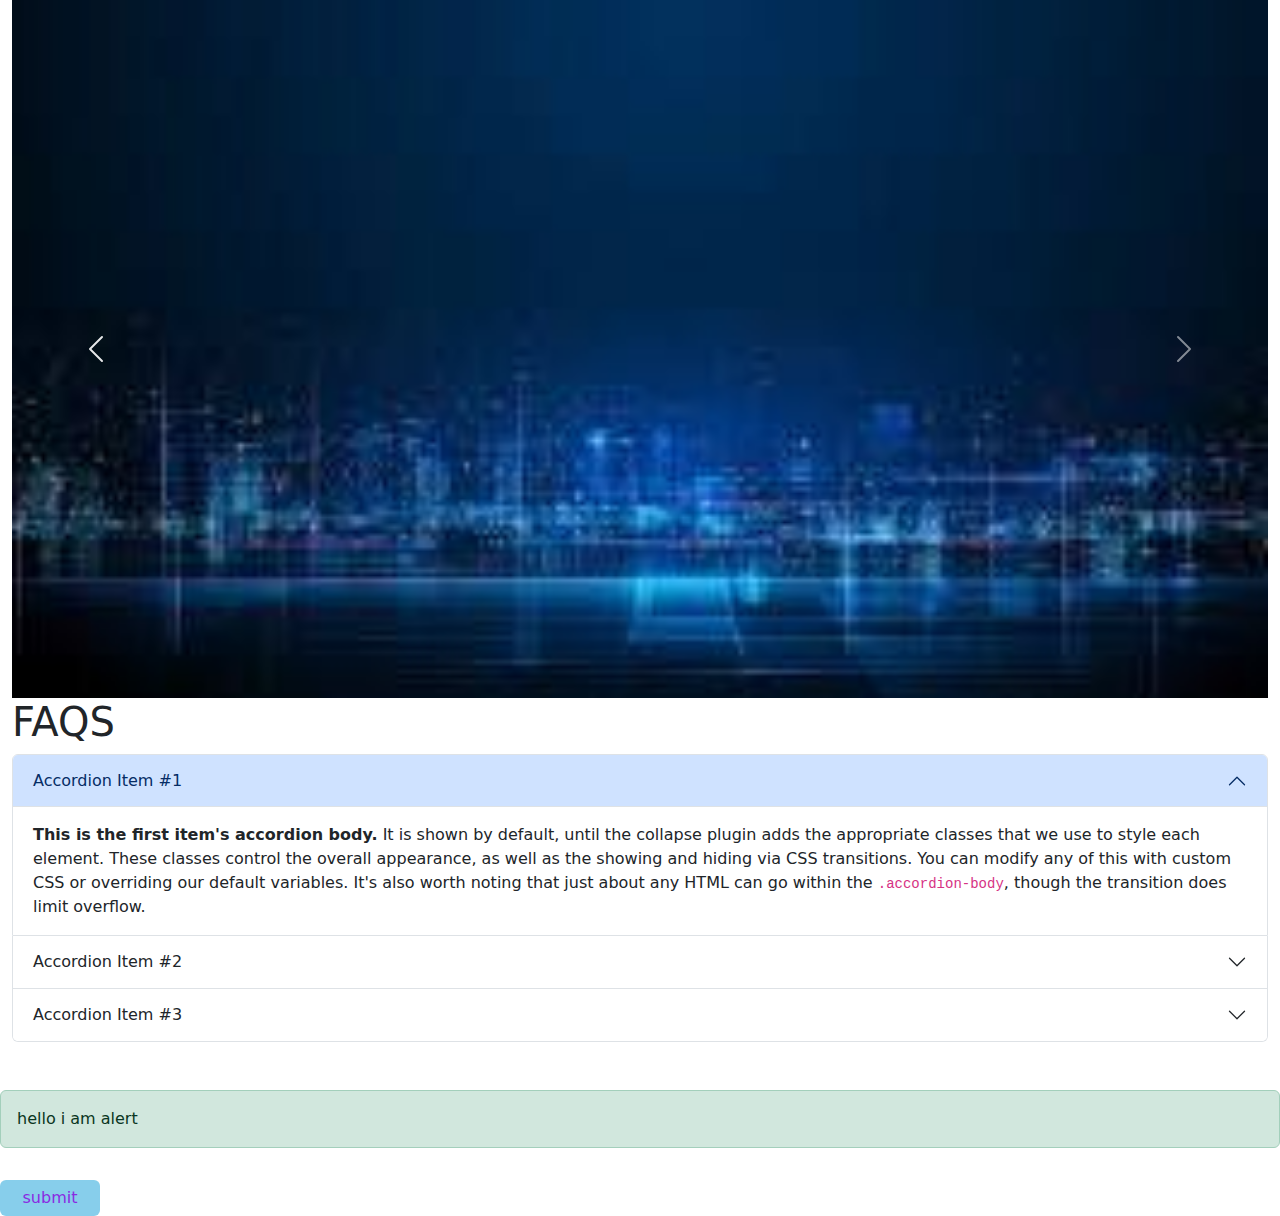
<file: Bootstrap/index.html>
<!DOCTYPE html>
<html lang="en">
<head>
    <meta charset="UTF-8">
    <meta name="viewport" content="width=1
  
    , initial-scale=1.0">
    
    <link href="https://cdn.jsdelivr.net/npm/bootstrap@5.3.3/dist/css/bootstrap.min.css" rel="stylesheet" integrity="sha384-QWTKZyjpPEjISv5WaRU9OFeRpok6YctnYmDr5pNlyT2bRjXh0JMhjY6hW+ALEwIH" crossorigin="anonymous">
    <link rel="stylesheet" href="style.css">
    <title>Bootstrap Demo</title>
</head>
<body>
    <div class="container-fluid">
        <div class="row">
            <div id="carouselExample" class="carousel slide">
                <div class="carousel-inner">
                  <div class="carousel-item active">
                    <img src="[data-uri]" class="d-block w-100" alt="...">
                  </div>
                  <div class="carousel-item">
                    <img src="[data-uri]" class="d-block w-100" alt="...">
                  </div>
                  <div class="carousel-item">
                    <img src="[data-uri]" class="d-block w-100" alt="...">
                  </div>
                </div>
                <button class="carousel-control-prev" type="button" data-bs-target="#carouselExample" data-bs-slide="prev">
                  <span class="carousel-control-prev-icon" aria-hidden="true"></span>
                  <span class="visually-hidden">Previous</span>
                </button>
                <button class="carousel-control-next" type="button" data-bs-target="#carouselExample" data-bs-slide="next">
                  <span class="carousel-control-next-icon" aria-hidden="true"></span>
                  <span class="visually-hidden">Next</span>
                </button>
              </div>
        </div>
        <h1> FAQS</h1>

        <div class="accordion" id="accordionExample">
            <div class="accordion-item">
              <h2 class="accordion-header">
                <button class="accordion-button" type="button" data-bs-toggle="collapse" data-bs-target="#collapseOne" aria-expanded="true" aria-controls="collapseOne">
                  Accordion Item #1
                </button>
              </h2>
              <div id="collapseOne" class="accordion-collapse collapse show" data-bs-parent="#accordionExample">
                <div class="accordion-body">
                  <strong>This is the first item's accordion body.</strong> It is shown by default, until the collapse plugin adds the appropriate classes that we use to style each element. These classes control the overall appearance, as well as the showing and hiding via CSS transitions. You can modify any of this with custom CSS or overriding our default variables. It's also worth noting that just about any HTML can go within the <code>.accordion-body</code>, though the transition does limit overflow.
                </div>
              </div>
            </div>
            <div class="accordion-item">
              <h2 class="accordion-header">
                <button class="accordion-button collapsed" type="button" data-bs-toggle="collapse" data-bs-target="#collapseTwo" aria-expanded="false" aria-controls="collapseTwo">
                  Accordion Item #2
                </button>
              </h2>
              <div id="collapseTwo" class="accordion-collapse collapse" data-bs-parent="#accordionExample">
                <div class="accordion-body">
                  <strong>This is the second item's accordion body.</strong> It is hidden by default, until the collapse plugin adds the appropriate classes that we use to style each element. These classes control the overall appearance, as well as the showing and hiding via CSS transitions. You can modify any of this with custom CSS or overriding our default variables. It's also worth noting that just about any HTML can go within the <code>.accordion-body</code>, though the transition does limit overflow.
                </div>
              </div>
              
            </div>
            <div class="accordion-item">
              <h2 class="accordion-header">
                <button class="accordion-button collapsed" type="button" data-bs-toggle="collapse" data-bs-target="#collapseThree" aria-expanded="false" aria-controls="collapseThree">
                  Accordion Item #3
                </button>
              </h2>
              <div id="collapseThree" class="accordion-collapse collapse" data-bs-parent="#accordionExample">
                <div class="accordion-body">
                  <strong>This is the third item's accordion body.</strong> It is hidden by default, until the collapse plugin adds the appropriate classes that we use to style each element. These classes control the overall appearance, as well as the showing and hiding via CSS transitions. You can modify any of this with custom CSS or overriding our default variables. It's also worth noting that just about any HTML can go within the <code>.accordion-body</code>, though the transition does limit overflow.
                </div>
              </div>
            </div>
          </div>  
          <div class="row mt-5">
          <div class="alert alert-success">hello i am alert</div>
          <div class="row mt-3">
            <button class="btn btn-danger">submit</button>
          </div>
    </div>
    <script src="https://cdn.jsdelivr.net/npm/bootstrap@5.3.3/dist/js/bootstrap.bundle.min.js" integrity="sha384-YvpcrYf0tY3lHB60NNkmXc5s9fDVZLESaAA55NDzOxhy9GkcIdslK1eN7N6jIeHz" crossorigin="anonymous"></script>
</body>
</html>
</file>
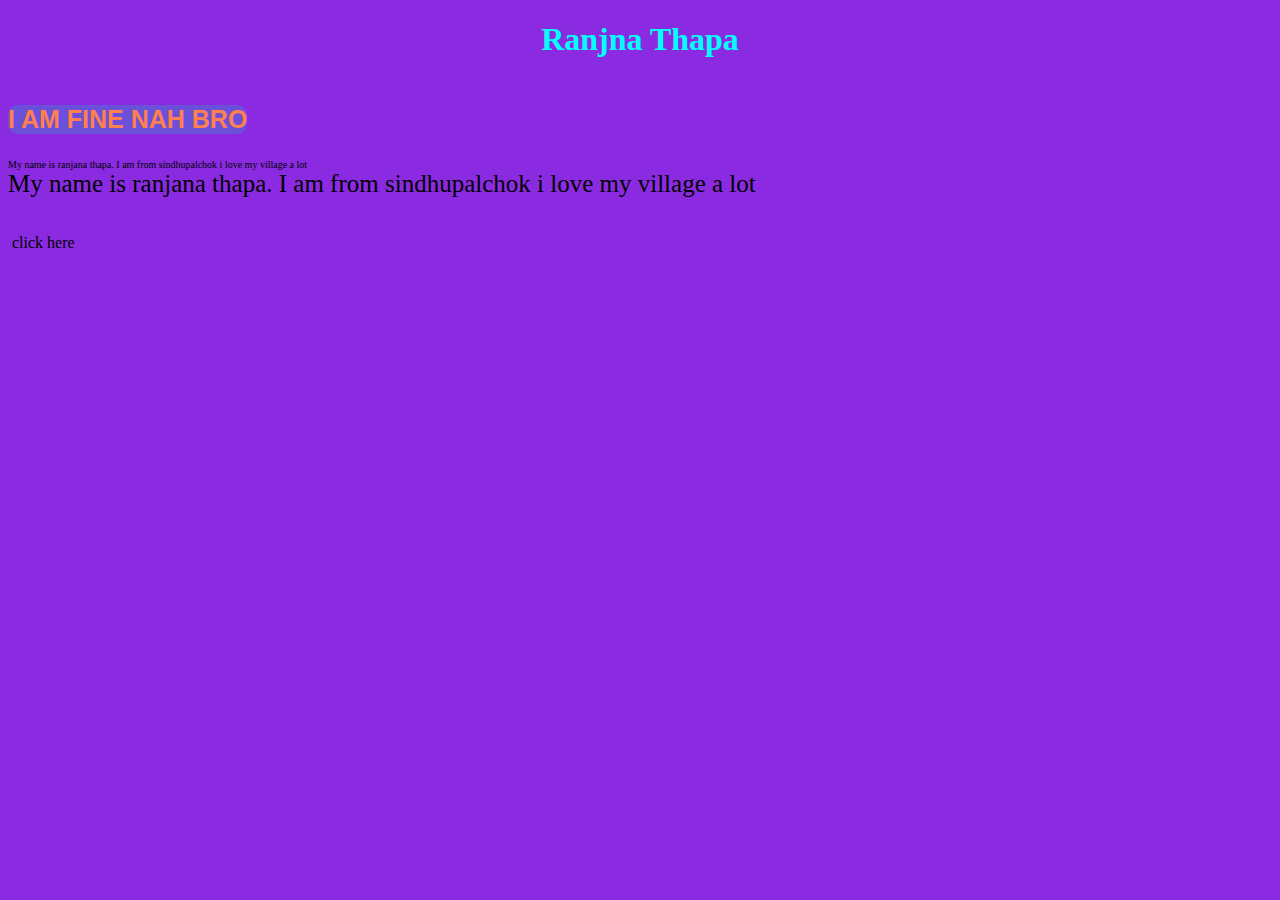
<file: classroom/index.html>
<!DOCTYPE html>
<html lang="en">
<head>
    <meta charset="UTF-8">
    <meta name="viewport" content="width=
    
    , initial-scale=1.0">
    <title>Phoenix College</title>
    <link rel="stylesheet" href="style.css"
</head>

<body>
    <h1> Ranjna Thapa</h1>
    <p>I am fine nah bro
        <div id="outer"> My name is ranjana thapa. I am from sindhupalchok i love my village a lot
        <div id="inner"> My name is ranjana thapa. I am from sindhupalchok i love my village a lot</div>
    </div>
 </p>
    <index text="button"> click here</index>
</body>

</html>
</file>
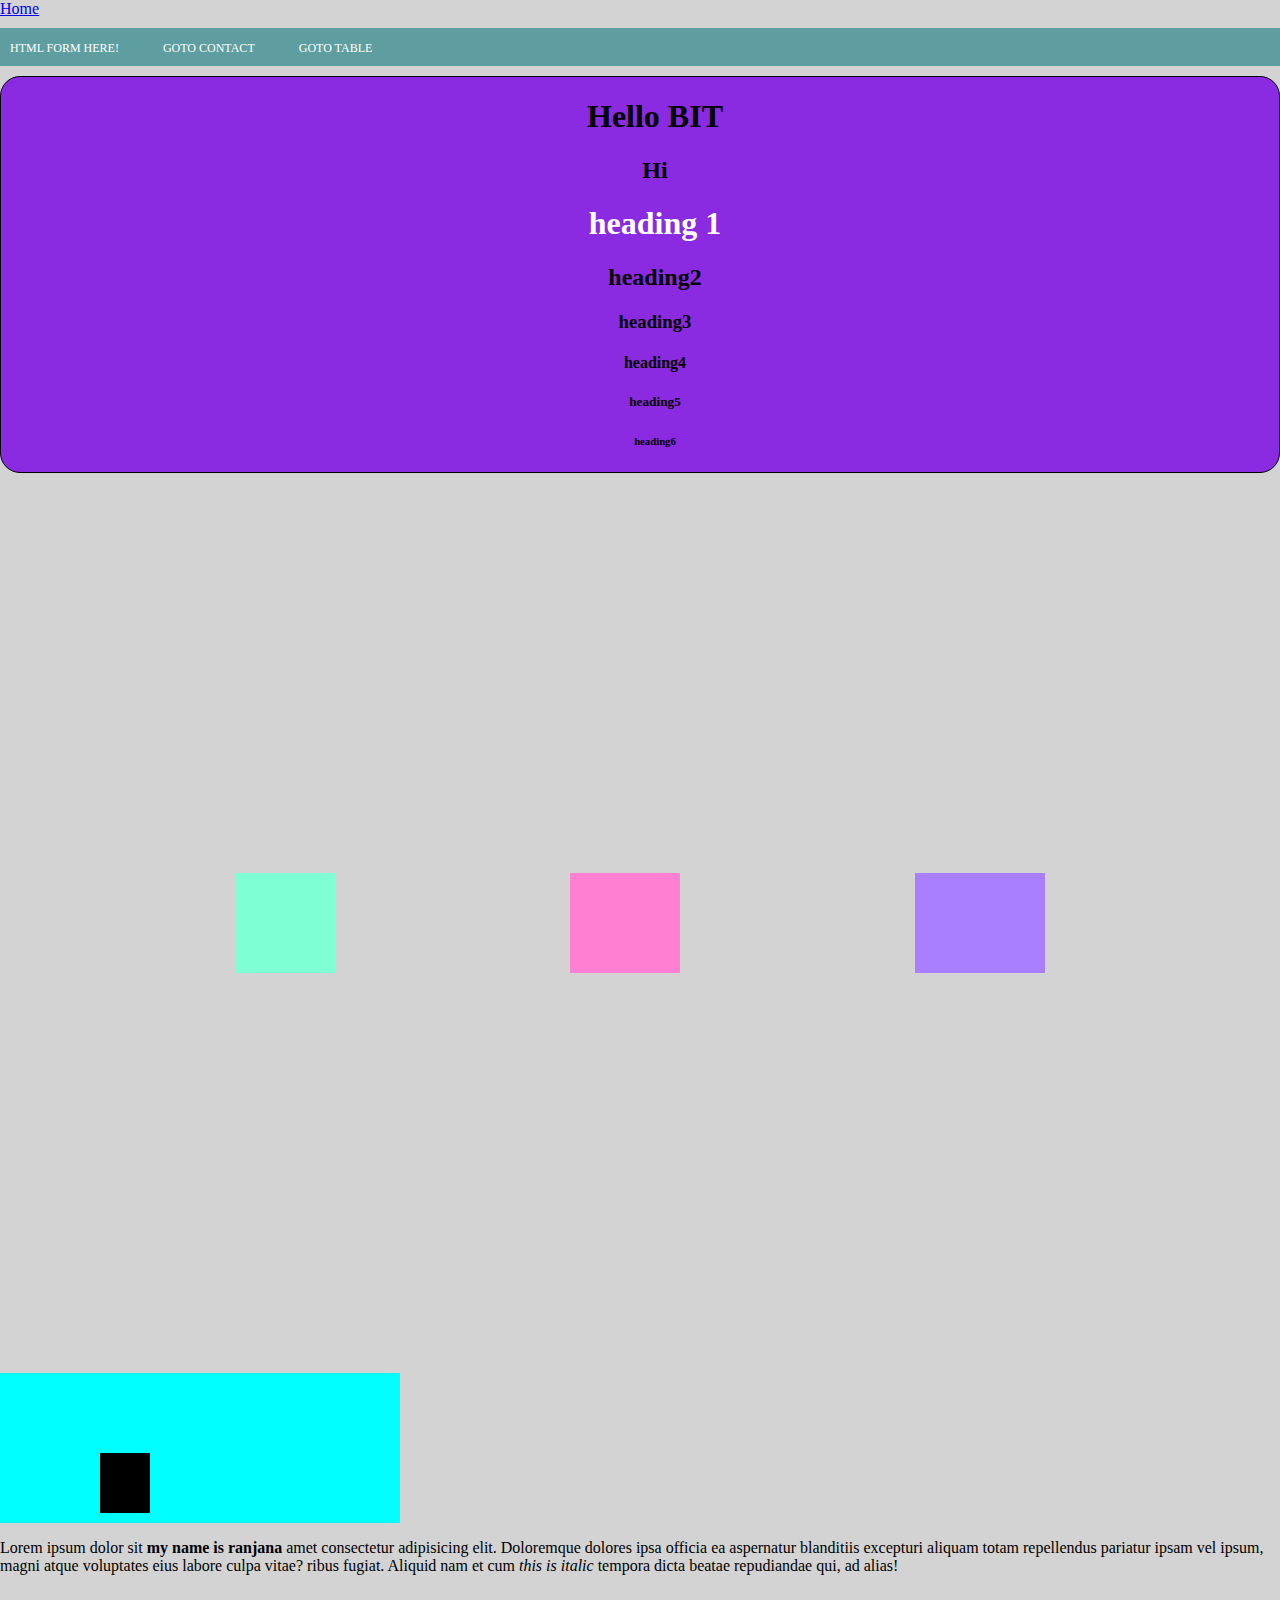
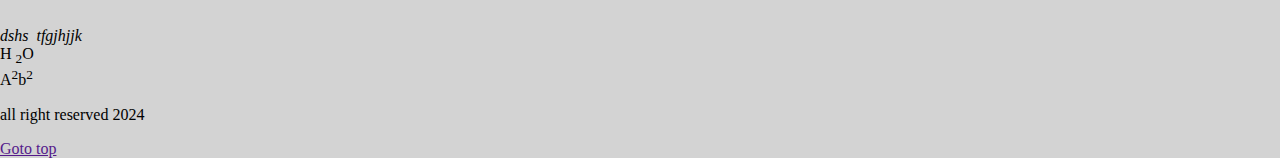
<file: file/index.html>
<!DOCTYPE html>
<html>
    <head>
        <title>bit section b</title>
    </head>
   <link rel="stylesheet" href="../style/style.css">
    <body >
        <a href="#">Home</a>
        <nav class="navbar" >
        <a href="form.html">Html form here!</a>

        <a href="contact.html">Goto contact</a>
        <a href="Table.html">Goto table</a>
        </nav>
        <header class="heading">
        <h1>
             Hello BIT </h1>
        <h2> Hi</h2>
        <h1> 
            <div class="head1">heading 1</div>                                      
           </h1>

        <h2>heading2</h2>
        <h3>heading3</h3>
        <h4>heading4</h4>
        <h5>heading5</h5>
        <h6>heading6</h6>
</header>
<div class="flex-example">
  <div class="box1"></div>
  <div class="box2"></div>
  <div class="box3"></div>
</div>
<div class="position-example">
    <div class="boxa"></div>
    <div class="boxb"></div>
</div>
        <p>
            Lorem ipsum dolor sit <strong>my name is ranjana</strong> amet consectetur adipisicing elit. Doloremque dolores ipsa officia ea aspernatur blanditiis excepturi aliquam totam repellendus pariatur ipsam vel ipsum, magni atque voluptates eius labore culpa vitae?
    ribus fugiat. Aliquid nam et cum <em>this is italic</em> tempora dicta beatae repudiandae qui, ad alias!
        </p>
        <!-- <img src="../img/ranjana.jpg" alt=""height="150" width="150"> -->
<br>
<br>
        <i> dshs &nbsp;tfgjhjjk  </i>
<br>
       H <sub>2</sub>O 
       <br>
       A<sup>2</sup>b<sup>2</sup>
       <!-- his is comment -->
       <footer>
        <p>all right reserved 2024</p>
        <a href="">Goto top</a>
       </footer>
    </body>
</html>
</file>
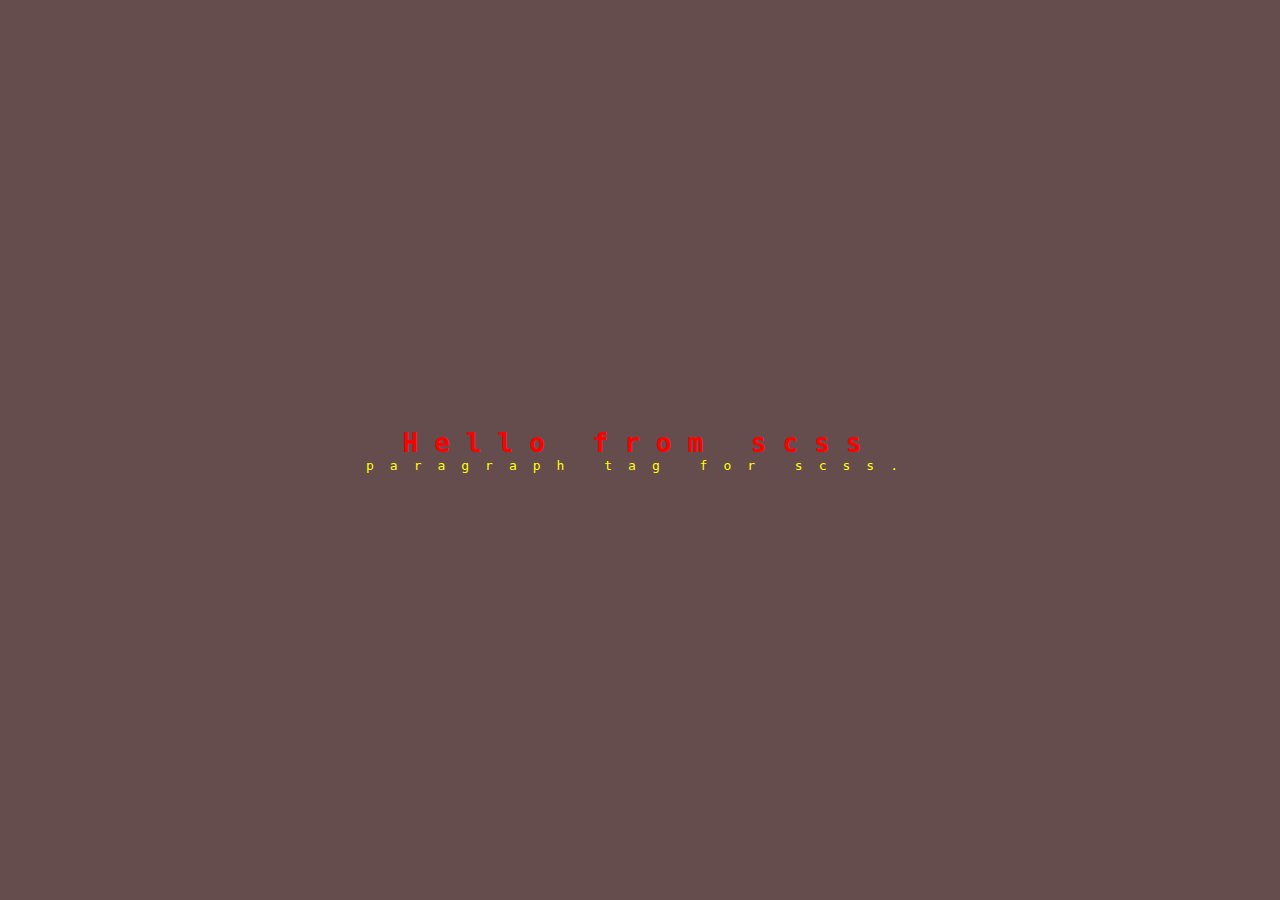
<file: scss/index.html>
<!DOCTYPE html>
<html lang="en">
<head>
    <meta charset="UTF-8">
    <meta name="viewport" content="width=
    1, initial-scale=1.0">
    <link rel="stylesheet" href="scss_files/main.css">
    <title>Document</title>
</head>
<body>
    <header class="main_header">
        <h1> Hello from scss</h1>
        <p> paragraph tag for scss.</p>
    </header>
    
</body>
</html>
</file>
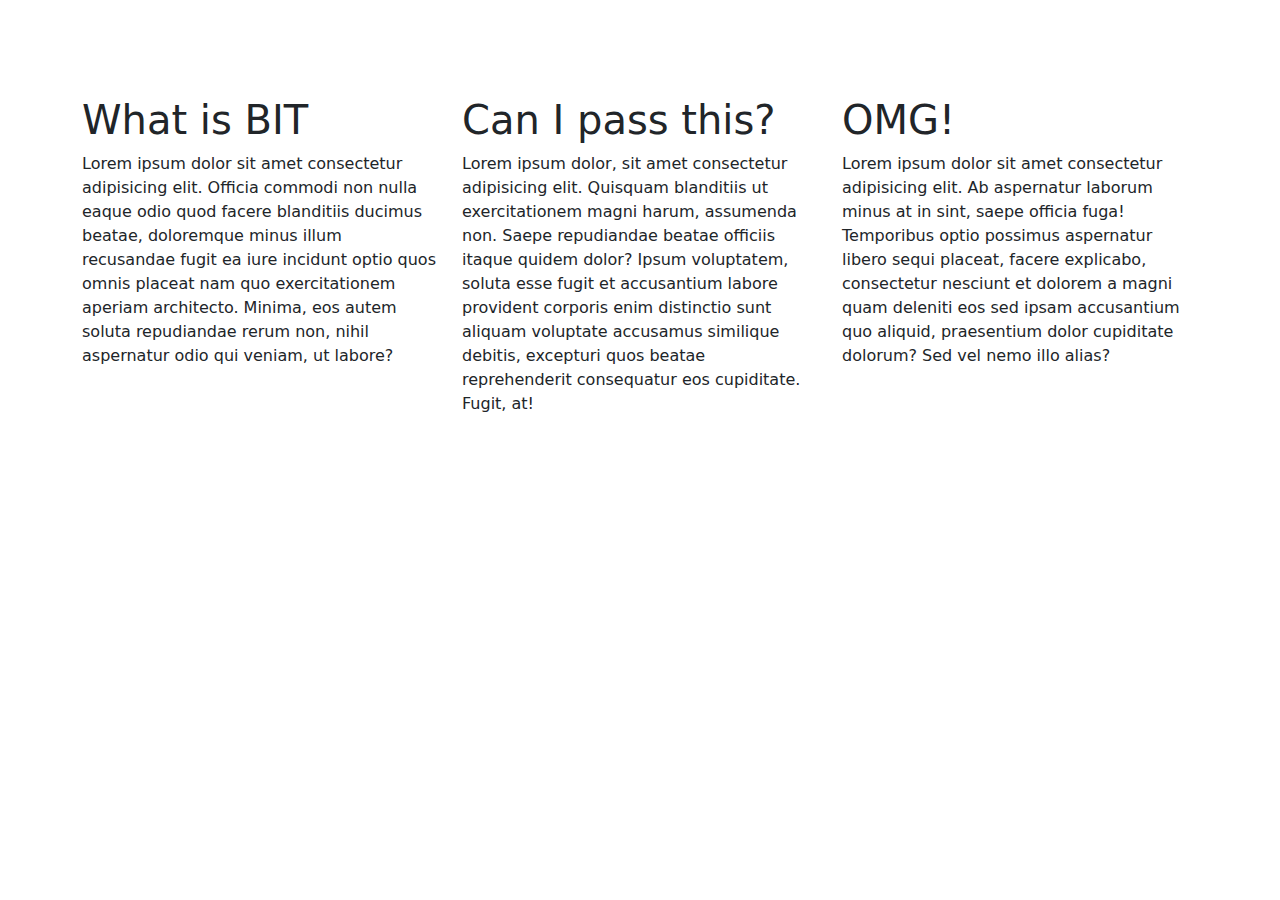
<file: Bootstrap/grid.html>
<!DOCTYPE html>
<html lang="en">
<head>
    <meta charset="UTF-8">
    <meta name="viewport" content="width=device-width, initial-scale=1.0">
    <link href="https://cdn.jsdelivr.net/npm/bootstrap@5.3.3/dist/css/bootstrap.min.css" rel="stylesheet" integrity="sha384-QWTKZyjpPEjISv5WaRU9OFeRpok6YctnYmDr5pNlyT2bRjXh0JMhjY6hW+ALEwIH" crossorigin="anonymous">
    <title>Document</title>
</head>
<body>
    <div class="container">
        <div class="row mt-5 gy-5">
            <div class="col-lg-4 col-sm-12">
                <h1>What is BIT</h1>
                Lorem ipsum dolor sit amet consectetur adipisicing elit. Officia commodi non nulla eaque odio quod facere blanditiis ducimus beatae, doloremque minus illum recusandae fugit ea iure incidunt optio quos omnis placeat nam quo exercitationem aperiam architecto. Minima, eos autem soluta repudiandae rerum non, nihil aspernatur odio qui veniam, ut labore?
            </div>
           <div class="col-lg-4 col-md-4 col-sm-6 col-xs-12">
            <h1>Can I pass this?</h1>
            Lorem ipsum dolor, sit amet consectetur adipisicing elit. Quisquam blanditiis ut exercitationem magni harum, assumenda non. Saepe repudiandae beatae officiis itaque quidem dolor? Ipsum voluptatem, soluta esse fugit et accusantium labore provident corporis enim distinctio sunt aliquam voluptate accusamus similique debitis, excepturi quos beatae reprehenderit consequatur eos cupiditate. Fugit, at!
        </div>
        <div class="col-lg-4 col-md-4 col-em-6 col-xs-12">
            <h1>OMG!</h1>
            Lorem ipsum dolor sit amet consectetur adipisicing elit. Ab aspernatur laborum minus at in sint, saepe officia fuga! Temporibus optio possimus aspernatur libero sequi placeat, facere explicabo, consectetur nesciunt et dolorem a magni quam deleniti eos sed ipsam accusantium quo aliquid, praesentium dolor cupiditate dolorum? Sed vel nemo illo alias?

        </div>
    </div>
    <script src="https://cdn.jsdelivr.net/npm/bootstrap@5.3.3/dist/js/bootstrap.bundle.min.js" integrity="sha384-YvpcrYf0tY3lHB60NNkmXc5s9fDVZLESaAA55NDzOxhy9GkcIdslK1eN7N6jIeHz" crossorigin="anonymous"></script>
</body>
</html>
</file>
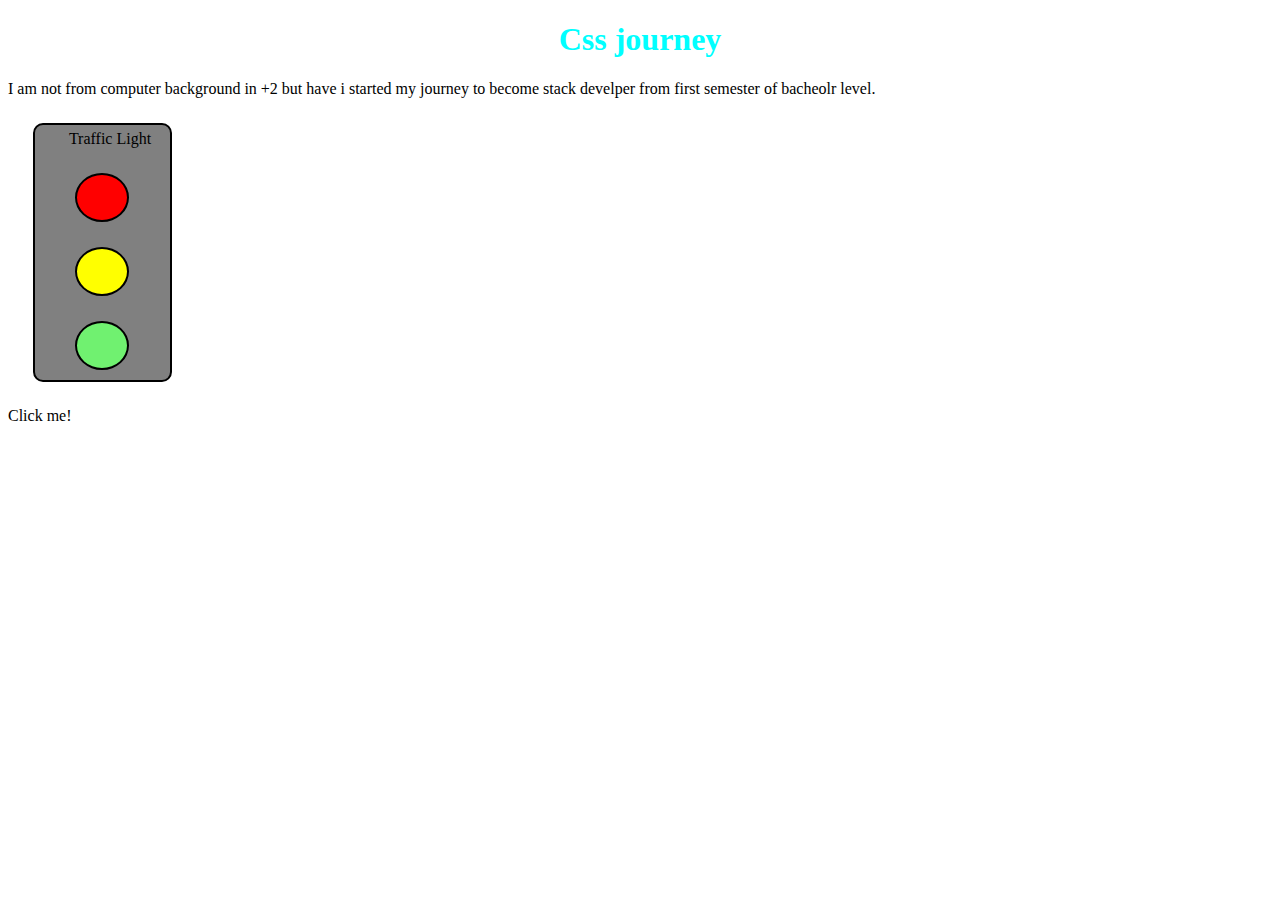
<file: classroom/csslevel2.html>
<!DOCTYPE html>
<html lang="en">
<head>
    <meta charset="UTF-8">
    <meta name="viewport" content="width=!!
    

    
    , initial-scale=1.0">
    <title>Document</title>
    <link rel="stylesheet" href="stylelevel2.css">
</head>
<body>
    <h1>Css journey</h1>
    <p> I am  not from computer background in +2 but have i started my journey to become stack develper from first semester of bacheolr level.</p>
<div>Traffic Light
    <div id="boxa"> </div>
    <div id="boxb"></div>
    <div id="boxc"></div>
</div>
<botton>Click me!</botton>
<br>

</body>
</html>
</file>
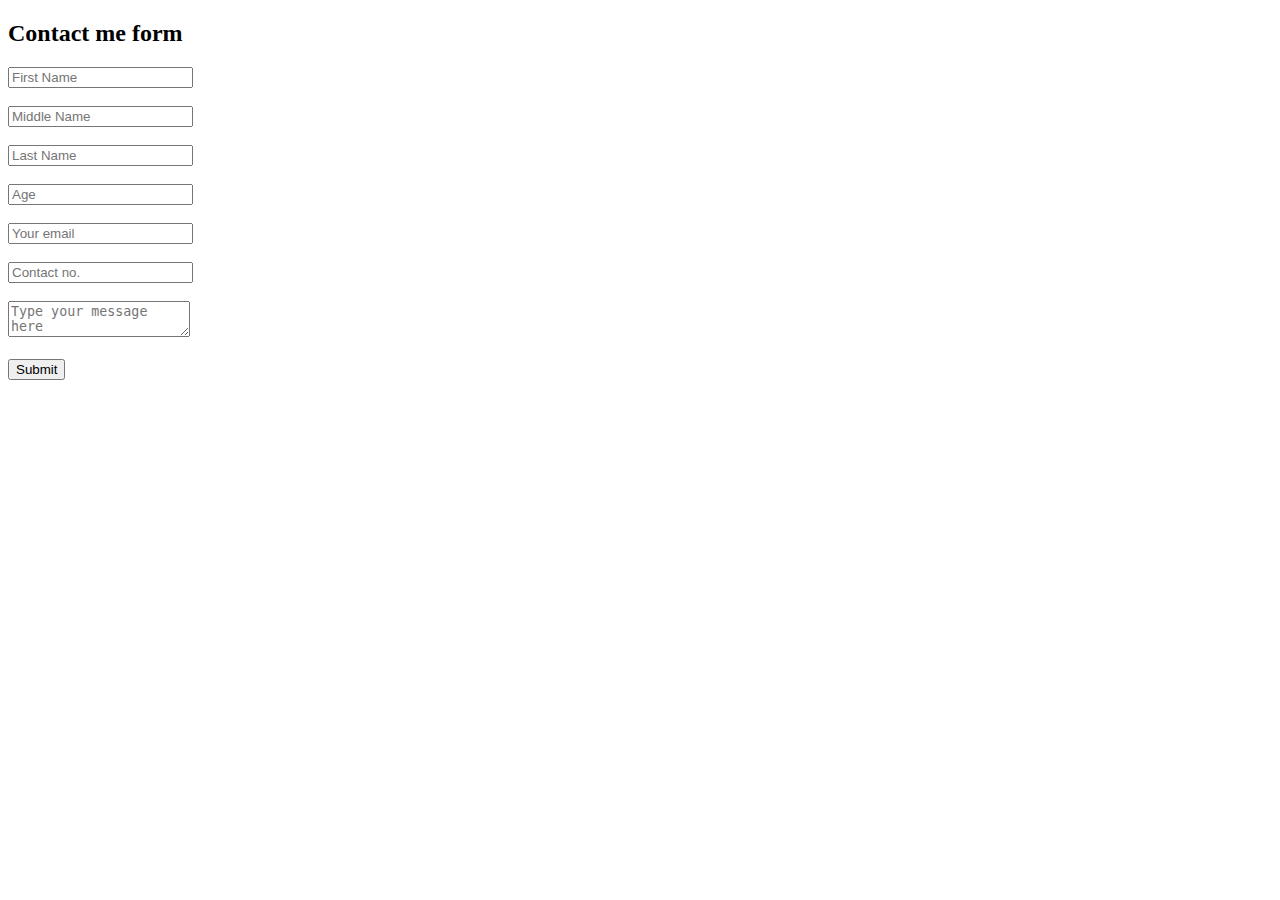
<file: file/contact me.html>
<!DOCTYPE html>
<html lang="en">
<head>
    <meta charset="UTF-8">
    <meta name="viewport" content="width=!
    !!
    , initial-scale=1.0">
    <title>Contact fORM</title>
</head>
<body>
    <h2>Contact me form</h2>
    <form action=""></form>
    <input type="text" placeholder="First Name">
    <br><br>
    <input type="text" placeholder="Middle Name">
    <br><br>
    <input type="text" placeholder="Last Name">
    <br><br>
    <input type="number" placeholder="Age">
    <br><br>
    <input type="email" placeholder="Your email">
    <br><br>
    <input type="number" max="10" placeholder="Contact no.">
    <br><br>
    <textarea placeholder="Type your message here"></textarea>
    <br><br>
    <input type="Submit">



    
</body>
</html>
</file>
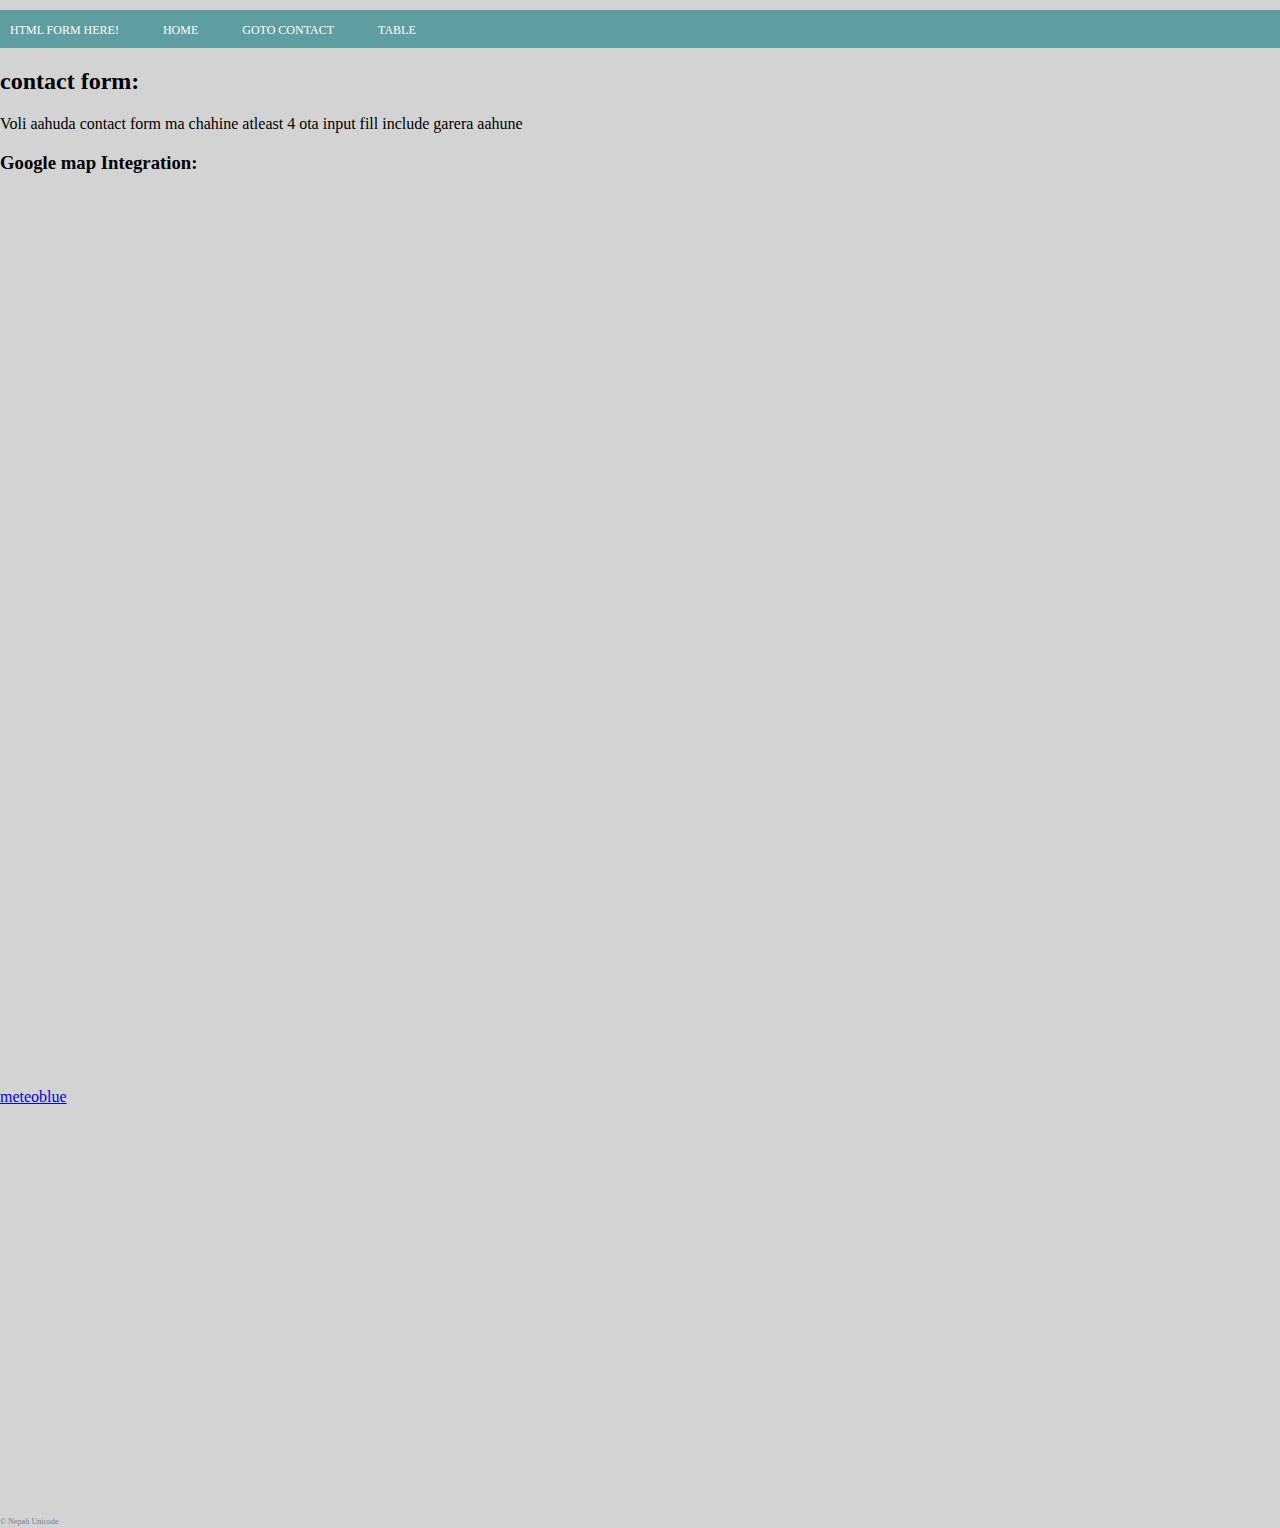
<file: file/contact.html>
<!DOCTYPE html>
<html lang="en">
<head>
    <link rel="stylesheet" href="../style/style.css">
    <meta charset="UTF-8">
    <meta name="viewport" content="width=device-width, initial-scale=1.0">
    <title>Contact</title>
</head>
<body>
    <nav class="navbar" >
        <a href="form.html">Html form here!</a>
        <a href="contact.html">Home</a>
        <a href="#">Goto contact</a>
        <a href="Table.html"> Table</a>
        </nav>
    <h2>contact form:</h2>
    <p>Voli aahuda contact form ma chahine atleast 4 ota input fill include garera aahune</p>
    <h3> Google map Integration:</h3>
    <iframe src="https://www.google.com/maps/embed?pb=!1m18!1m12!1m3!1d3532.4256177796938!2d85.32952201026951!3d27.70414222553486!2m3!1f0!2f0!3f0!3m2!1i1024!2i768!4f13.1!3m3!1m2!1s0x39eb19bc9e761333%3A0xce4a24441ce17be4!2z4KSr4KS_4KSo4KS_4KSV4KWN4KS4IOCkleCksuClh-CknCDgpIXgpKsg4KSu4KWN4KSv4KS-4KSo4KWH4KSc4KSu4KWH4KSo4KWN4KSf!5e0!3m2!1sen!2snp!4v1709098164760!5m2!1sen!2snp" width="600" height="450" style="border:0;" allowfullscreen="" loading="lazy" referrerpolicy="no-referrer-when-downgrade"></iframe>
    <br><br>
    <iframe src="https://www.meteoblue.com/en/weather/widget/daily/kathmandu_nepal_1283240?geoloc=fixed&days=4&tempunit=CELSIUS&windunit=KILOMETER_PER_HOUR&precipunit=MILLIMETER&coloured=coloured&pictoicon=0&pictoicon=1&maxtemperature=0&maxtemperature=1&mintemperature=0&mintemperature=1&windspeed=0&windspeed=1&windgust=0&winddirection=0&winddirection=1&uv=0&humidity=0&precipitation=0&precipitation=1&precipitationprobability=0&precipitationprobability=1&spot=0&spot=1&pressure=0&layout=light"  frameborder="0" scrolling="NO" allowtransparency="true" sandbox="allow-same-origin allow-scripts allow-popups allow-popups-to-escape-sandbox" style="width: 216px; height: 420px"></iframe><div><!-- DO NOT REMOVE THIS LINK --><a href="https://www.meteoblue.com/en/weather/week/kathmandu_nepal_1283240?utm_source=weather_widget&utm_medium=linkus&utm_content=daily&utm_campaign=Weather%2BWidget" target="_blank" rel="noopener">meteoblue</a></div>
    <iframe width="100%" height="400" frameborder="0" border="no" scrolling="no" marginwidth="0" marginheight="0" allowtransparency="true" src="https://www.ashesh.com.np/linknepali-unicode3.php?api=812124o148">
    </iframe><br><span style="color:gray; font-size:8px; text-align:left">© <a href="https://www.ashesh.com.np/nepali-unicode.php" title="Nepali unicode" target="_top" style="text-decoration:none; color:gray;">Nepali Unicode</a></span>
</body>
</html>
</file>
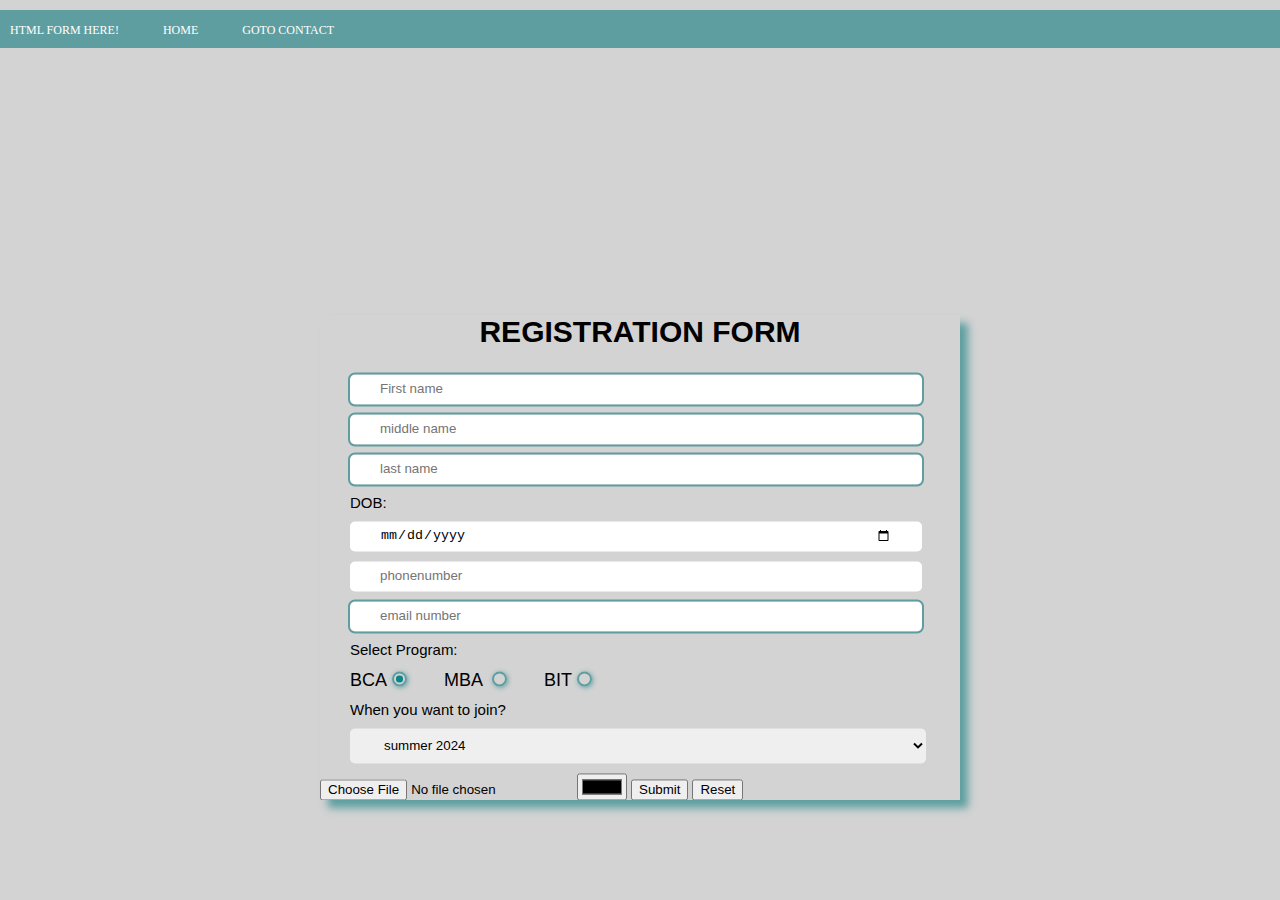
<file: file/form.html>
<!DOCTYPE html>
<html lang="en">
<head>
    <link rel="stylesheet" href="../style/style.css">
    <link rel="stylesheet" href="../style/form.css">
    <meta charset="UTF-8">
    <meta name="viewport" content="width=device-width, initial-scale=1.0">
    <title>HTML form </title>
</head>
<body>
    <nav class="navbar" >
        <a href="#">Html form here!</a>
        <a href="index.html">Home</a>
        <a href="contact.html">Goto contact</a>
     </nav>

        <div class="registration">
    <h2>Registration Form</h2>
    <form action="">
    <input type="text" placeholder="First name">
    
    <input  type="text" placeholder="middle name">
    
    <input type="text" placeholder="last name">
    
    <label for="">DOB:</label>
    <input type="date">
    
    <input type="number" max="10" placeholder="phonenumber">
    
<input type="email" placeholder="email number">

<label>Select Program:</label>

<i>BCA</i><input type="radio" checked name="program">
<i>MBA</i> <input type="radio" name="program">
<i>BIT</i><input type="radio" name="program">

<label for=""> When you want to join?</label>
<select name="">
<option value="" >summer 2024</option>
    <option value="" >winter 2025</option>
    <option value="" >summer 2024</option>
    </select>
    
    <input type="file">
    
    <input type="color">
   
    <input type="submit">
   
    <input type="reset">

</form>
</div>
</body>
</html>
</file>
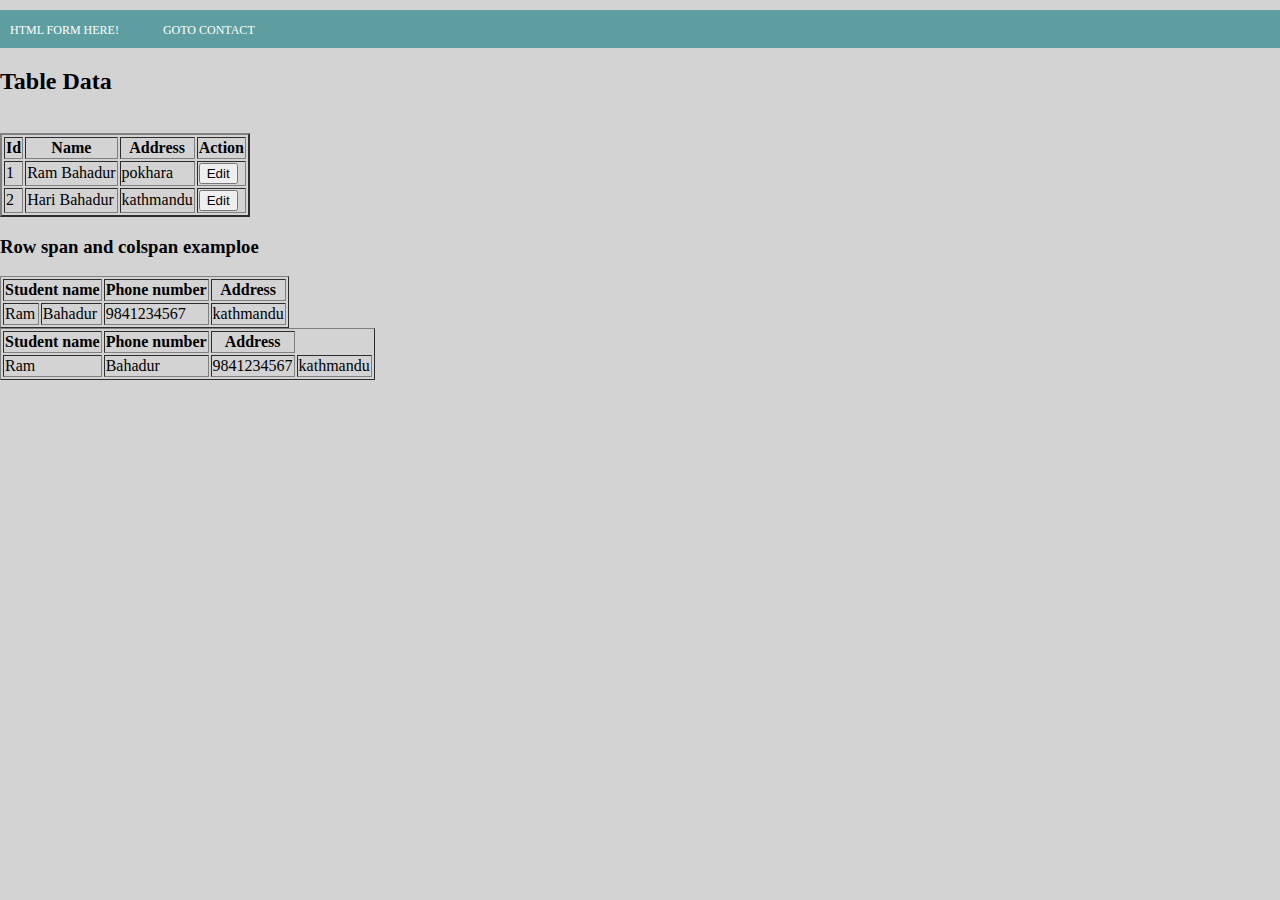
<file: file/Table.html>
<!DOCTYPE html>
<html lang="en">
<head>
    <link rel="stylesheet" href="../style/style.css">
    <meta charset="UTF-8">
    <meta name="viewport" content="width=1
    , initial-scale=1.0">
    <title>table</title>
</head>
<body> <nav class="navbar" >
    <a href="form.html">Html form here!</a>
    
    <a href="contact.html">Goto contact</a>
    </nav>

    <h2>Table Data </h2>

<table border="2">
    <tr>
        <th>Id</th>
        <th>Name</th>
        <th>Address</th>
        <th> Action</th>
     </tr>
     <tr>
        <td>1</td>
        <td>Ram Bahadur</td>
        <td> pokhara</td>
        <td><button>Edit</button></td>
     </tr> 
     <tr>
        <td>2</td>
        <td>Hari Bahadur</td>
        <td> kathmandu</td>
        <td><button>Edit</button></td>
     </tr>
<br>
</table>
<h3>Row span and colspan examploe</h3>
<table border="1">
    <tr >
        <th colspan="2">Student name</th>
        <th> Phone number</th>
        <th> Address</th>
    </tr>
    <tr>
        <td>Ram </td>
        <td> Bahadur</td>
        <td> 9841234567</td>
        <td> kathmandu</td>
    </tr>


</table> 
<table border="1">
    <tr >
        <th >Student name</th>
        <th> Phone number</th>
        <th> Address</th>
    </tr>
    <tr>
        <td>Ram </td>
        <td rowspan="2"> Bahadur</td>
        <td> 9841234567</td>
        <td> kathmandu</td>
    </tr>


</table>

</body>
</html>
</file>
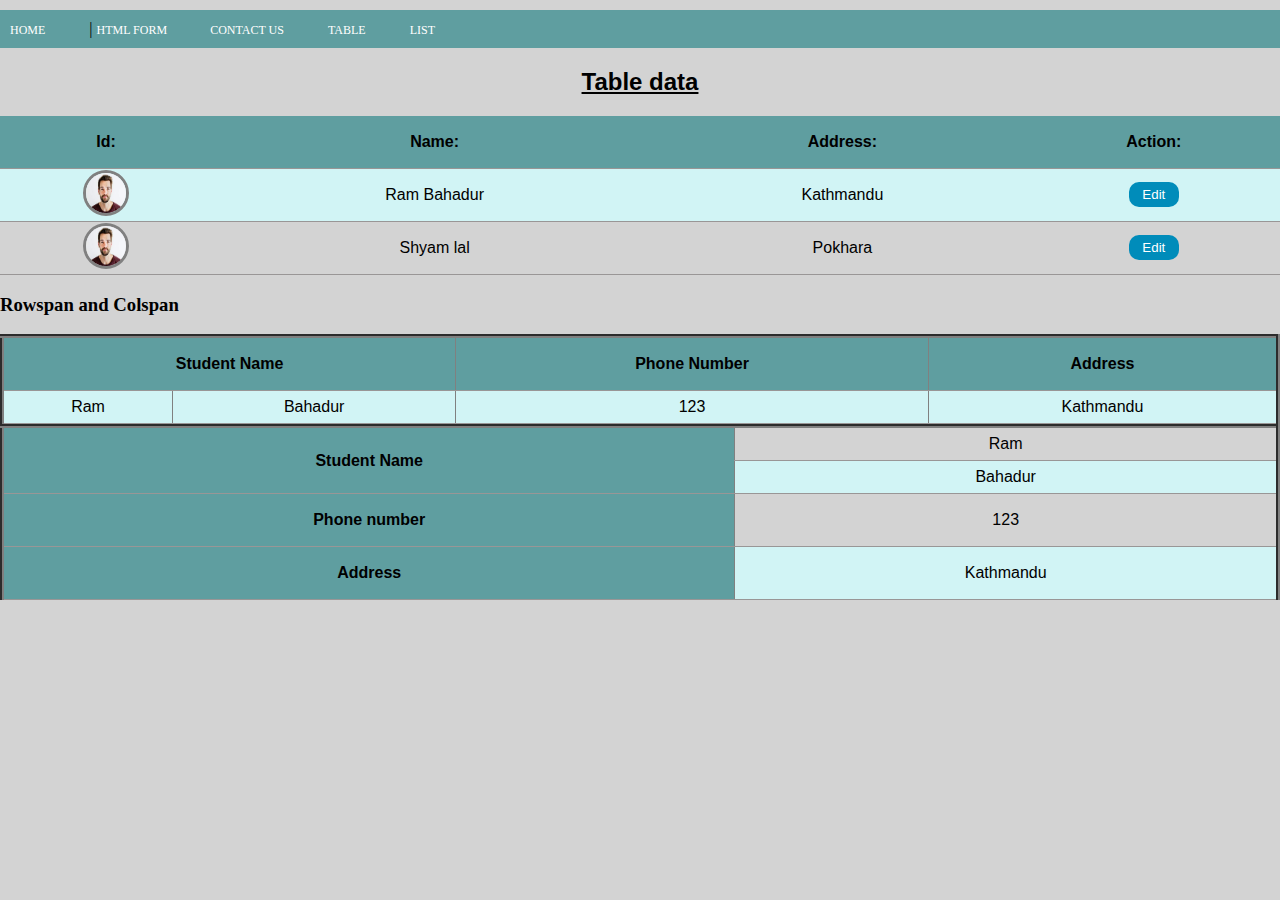
<file: file/tablea.html>
<!DOCTYPE html>
<html lang="en">
<head>
    <meta charset="UTF-8">
    <meta name="viewport" content="width=device-width, initial-scale=1.0">
    <link rel="stylesheet" href="../style/style.css">
    <title>Document</title>
    <link rel="stylesheet" href="../style/table.css">
     
</head>
<body>
    <nav class="navbar">
        <a  href="index.html">Home</a> |
        <a href="form.html">HTML Form </a>
        <a href="contact.html">Contact Us</a>
        <a href="#">Table</a>
        <a href="list.html">List</a>
    </nav>
    <h2>Table data</h2>
    <table >
        <tr>
            <th>Id: </th>
            <th>Name: </th>
            <th>Address: </th>
            <th>Action: </th>
        </tr>
        <tr>
            <td><img src="../img/t.jpg" alt=""></td>
            <td>Ram Bahadur</td>
            <td>Kathmandu</td>
            <td><button>Edit</button></td>
        </tr>
        <tr>
            <td><img src="../img/t.jpg" alt=""></td>
            <td>Shyam lal</td>
            <td>Pokhara</td>
            <td><button>Edit</button></td>
        </tr>
    </table>
    <h3>Rowspan and  Colspan</h3>
    <table border="4">
        <tr >
            <th colspan="2" >Student Name</th>
            <th>Phone Number</th>
            <th>Address</th>
        </tr>
        <tr>
            <td>Ram </td>
            <td>Bahadur</td>
            <td>123</td>
            <td>Kathmandu</td>
         </tr>
    </table>
    <table border="4">
        <tr >
            <th rowspan="2">Student Name</th>
            <td>Ram</td>
        </tr>
        <tr>
            <td>Bahadur</td>
         </tr>
        <tr>
         <th>Phone number</th>
        <td>123</td>
        </tr>
        <tr>
            <th>Address</th>
           <td>Kathmandu</td>
        </tr>
     </table>
</body>
</html>
</file>
<file: Bootstrap/style.css>
.btn{
    background-color: skyblue;
    border: none;
    color: blueviolet;
    width: 100px;
   
}
</file>
<file: classroom/style.css>
h1{
    color: aqua;
    border: 5px;
    text-transform: capitalize;
 font-family:'Times New Roman', Times, serif ;
    text-align: center;
}
p{
    color: coral;
    border-radius: 10px;
    padding:5px 10px 10px 10px solid black;
    background-color: chartreuse;
    font-size: 25px;
    text-transform: uppercase;
    font-weight: bolder;
    font-family: 'Segoe UI', Tahoma, Geneva, Verdana, sans-serif;
    display: inline-block;
     
    background-color: rgb(96, 96, 213,0.72);
}
body{
    background-color: blueviolet;
  align-items: center;
}
#inner{
font-size: 25px;
}
#outer{
    font-size: 10px;
    }
</file>
<file: style/style.css>
body{
    background-color:  rgb(211, 211, 211);
    margin:0px;
    padding:0px;
}

.navbar{
    margin:10px 10px 10px 0px;
background-color:cadetblue;
padding:10px;
width:100%

}
.navbar a{
    text-decoration: none;
    color: white;
    font-size: 12px;
    text-transform: uppercase;
    margin-right: 40px;
}
.navbar a:hover{
     color:green;
     border:1px solid white;
     padding:5px;
     border-radius: 1em;

}
.heading{
    /* width:100%; */
    border-radius: 20px;
    border: 1px solid #000000;
    padding-left: 30px;
background-color: gray;
background-color: blueviolet;
text-align: center;
}
.heading h1 div.head1{
    color: white;

}
.box1{
    height:100px;
width:100px;
background-color: aquamarine;
}
.box2{
    height:100px;
width:110px;
background-color: rgb(255, 127, 210);
}
.box3{
    height:100px;
width:130px;
background-color: rgb(170, 127, 255);
}
.flex-example{
    width:100%;
    height:100vh;
    display:flex;
    justify-content: space-evenly;
    align-items: center;

}
.position-example{
    display: flex;
    height:150px;
    width:400px;
    background-color: aqua;
    position: relative;

}
.boxa{
    width:50px;
    height:60px;
    background-color: black;
    position:absolute;
    top: 80px;
    left:100px;
}
/* .boxb{
    width:70px;
    height:60px;
    background-color: red; 
}
*/
</file>
<file: scss/scss_files/main.css>
* {
  margin: 0;
  padding: 0;
  box-sizing: border-box;
}

.main_header {
  background-color: rgb(102, 77, 77);
  width: 100vw;
  height: 100vh;
  display: flex;
  flex-direction: column;
  text-align: center;
  justify-content: center;
}
.main_header h1 {
  font-family: monospace;
  color: red;
  letter-spacing: 1rem;
}
.main_header h1:hover {
  color: rgb(0, 255, 47);
}
.main_header p {
  font-family: monospace;
  color: yellow;
  letter-spacing: 1rem;
}
.main_header p:hover {
  color: aqua;
}/*# sourceMappingURL=main.css.map */
</file>
<file: classroom/stylelevel2.css>
h1{
text-align: center;
color: aqua;
}
div{
    height: 250px;
    width: 120px;
    border: 5px;
    border-color: brown;
    background-color: gray;
    border: 2px solid black;
    text-align: center;
    text-transform: capitalize;
border-radius: 10px;
margin: 25px;
padding-left: 15px;
padding-top: 5px;
}
#boxa{
    height: 40px;
    width: 40px;
    border-radius: 50%;
    background-color:red;
    text-align: center;
    padding-left: 10px;
    border-color: bro;
    
   
}
#boxb{
    height: 40px;
    width: 40px;
    border-radius: 50%;
    background-color:yellow;
    text-align: center;
    padding-left: 10px;}

    #boxc{
        height: 40px;
        width: 40px;
        border-radius: 50%;
        background-color:rgb(112, 241, 112);
        text-align: center;
        padding-left: 10px;}
</file>
<file: style/form.css>
.registration{
   width: 50%;
   top: 50%;
   right: 50%;
   transform: translate(50% , 50%);
   box-shadow: 8px 8px 8px cadetblue;
   

}
.registration h2{
    text-align: center;
    font-size: 30px;
    font-family: 'Segoe UI', Tahoma, Geneva, Verdana, sans-serif;
    text-transform: uppercase;

}
.registration input[type=text],[type=email], [type=number]{
    display: block;
    margin: 10px 20px 10px 30px;
    width: 80%;
    height: 30px;
    border: none;
    border-radius: 5px;
    padding: 0px 30px;
}
.registration input[type=text],[type=email], [type=number]:focus{
    outline: 2px solid cadetblue;

}
.registration label{
    display: block;
    margin: 10px 20px 10px 30px;
    font-family: 'Segoe UI', Tahoma, Geneva, Verdana, sans-serif;
    font-size: 15px;

}
.registration i{
    margin-left:  30px;
    font-size:18px ;
    font-family: 'Segoe UI', Tahoma, Geneva, Verdana, sans-serif;
    font-style: normal;

}
.registration input[type=radio]{
     appearance: none;
     height: 15px;
     width: 15px;
      border: 2px solid cadetblue;
      border-radius: 50%;
      box-shadow: 1px 1px 5px cadetblue ;
}
.registration input[type=radio]:before{
    content: '';
    display: block;
    height: 60%;
    width: 60%;
    
    margin: 20% auto;
    border-radius: 50%;

}
.registration input[type=radio]:checked:before{
    background-color: rgb(9,134,138);
}
.registration select{
    display: block;
    margin: 10px 20px 10px 30px;
    width: 90%;
    height: 35px;
    border: none;
    border-radius: 5px;
    padding: 0px 30px;
}
.registration select:focus{
    outline: 2px solid cadetblue;

}
.registration input[type=date]{
    display: block;
    margin: 10px 20px 10px 30px;
    width: 80%;
    height: 30px;
    border: none;
    border-radius: 5px;
    padding: 0px 30px;
}
</file>
<file: style/table.css>
h2{
    text-align: center;
    text-decoration: underline;
    font-family: 'Segoe UI', Tahoma, Geneva, Verdana, sans-serif;
}
table,td,th{
    border-bottom: 1px solid rgb(153,150, 150);
    border-collapse: collapse;
}
table{
    width: 100%;

}
th{
    height:50px;
    background-color: cadetblue;
}
td{
    height:30px;
    text-align: center;
}
tr:nth-child(even){
    background-color:rgb(209,244,245);

}
td,th{
    font-family: 'Segoe UI', Tahoma, Geneva, Verdana, sans-serif;

}
tr:hover{
    background-color: rgb(131, 210, 236);

}
td button{
    background-color: #008cba;
    padding:5px;
    border:none;
    color:#fff;
    border-radius: 10px;
    font-family: 'Segoe UI', Tahoma, Geneva, Verdana, sans-serif;
    width: 50px;
    cursor: pointer;
}
td button:hover{
    background-color: #97d6eb;
}
td img{
    height: 40px;
    width: 40px;
    border: 3px solid gray;
    border-radius: 50%;

}
</file>
